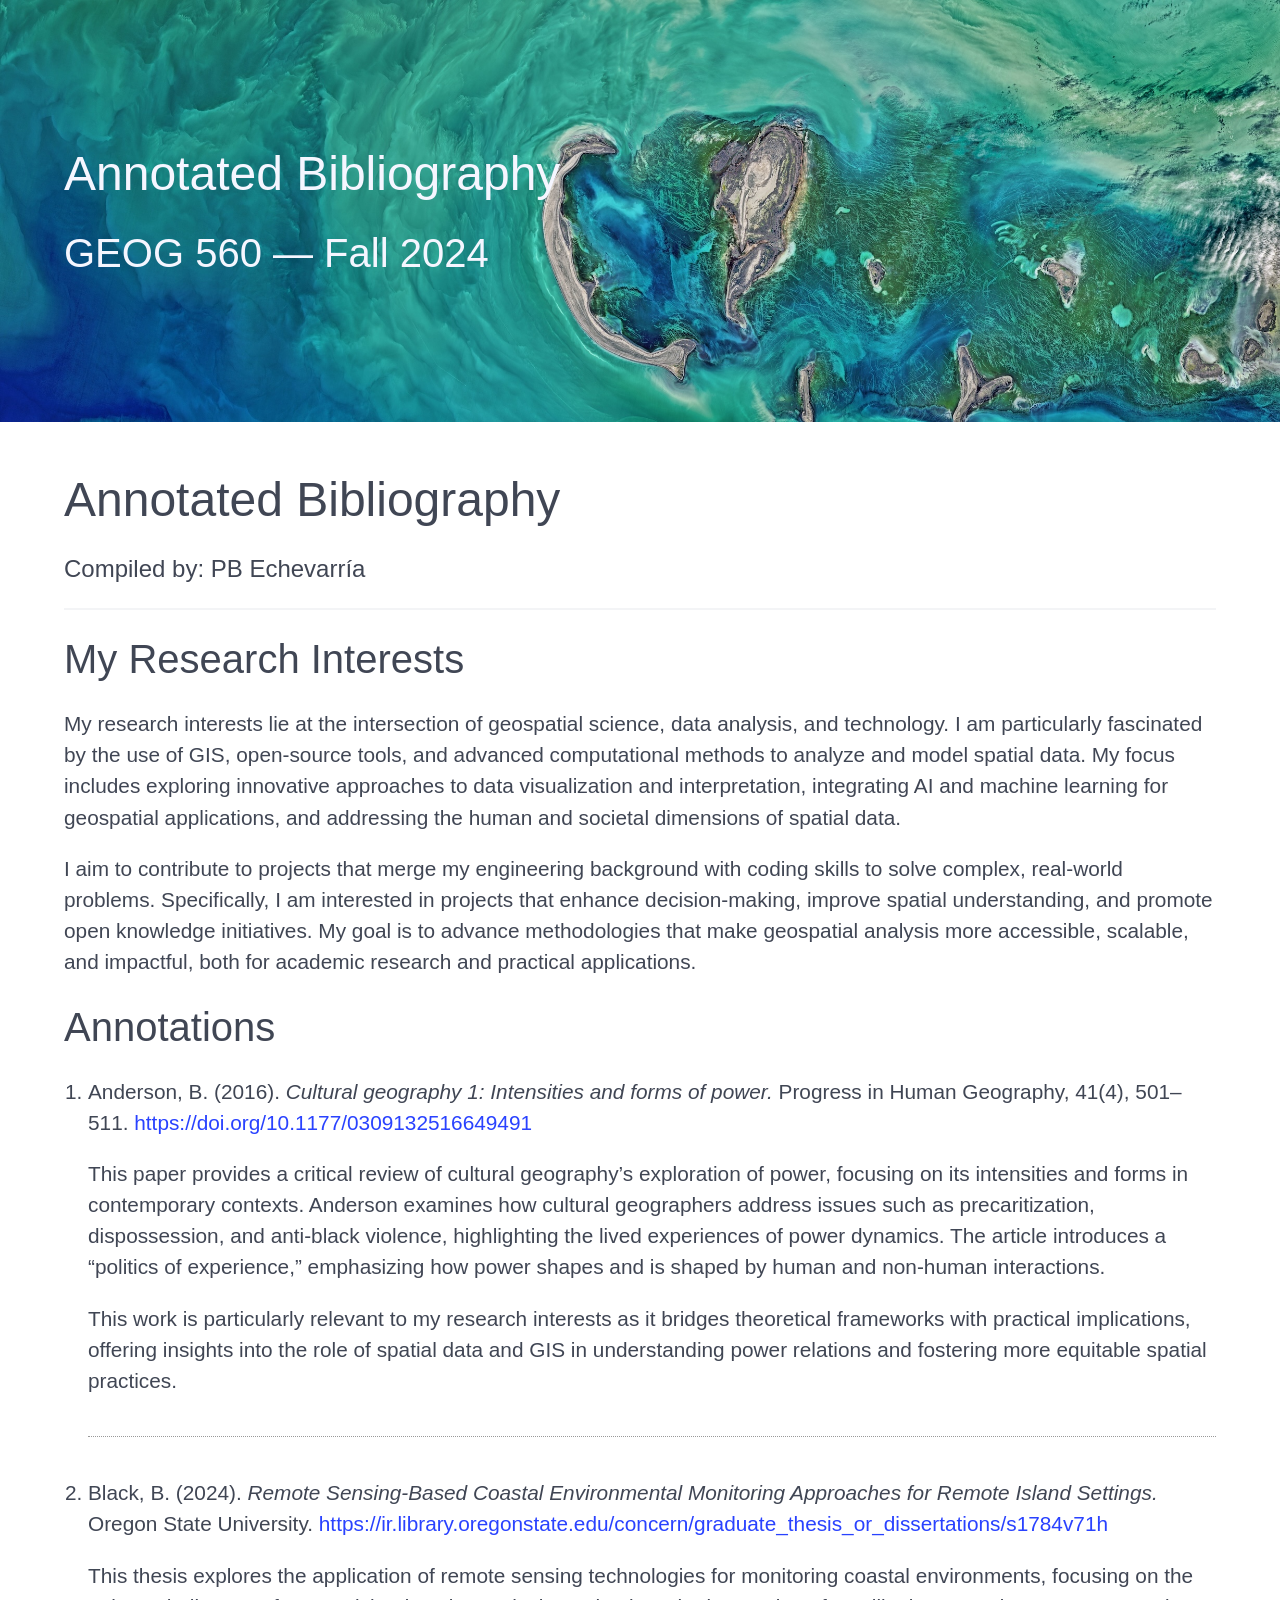
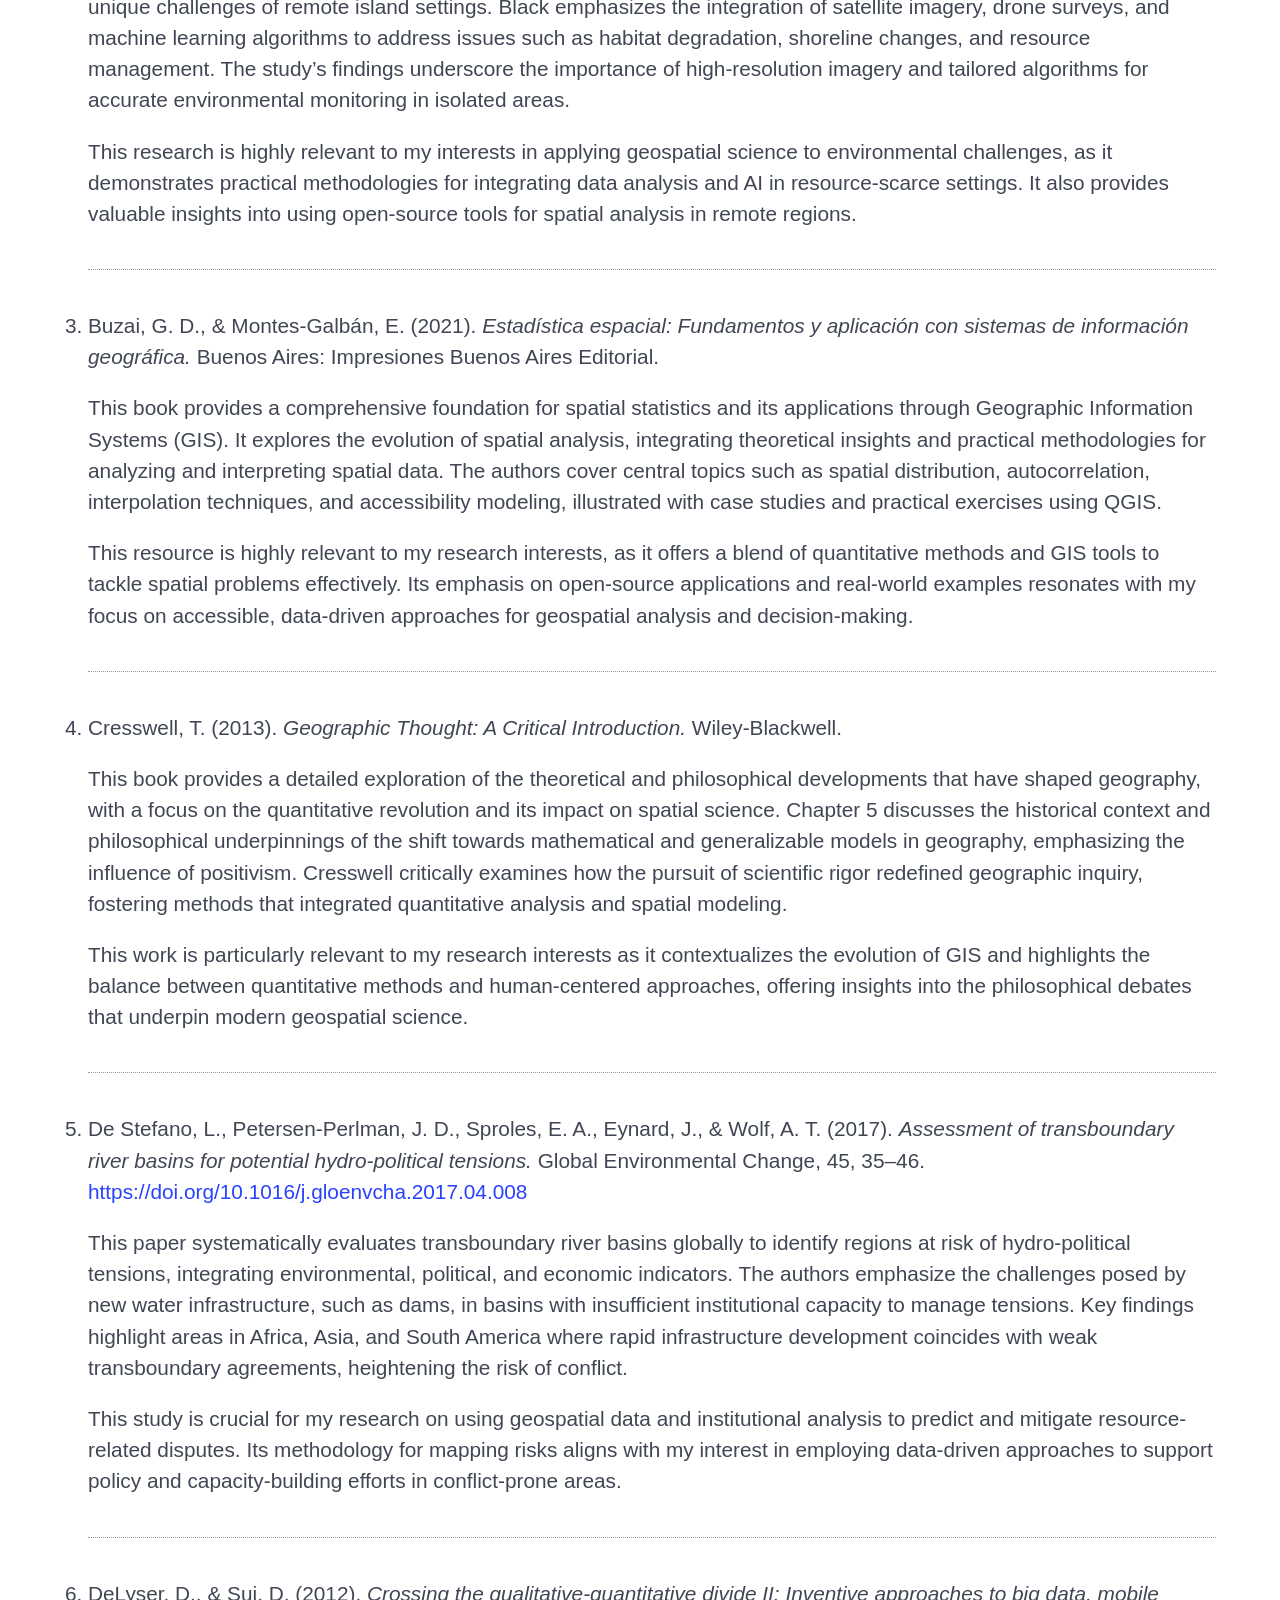
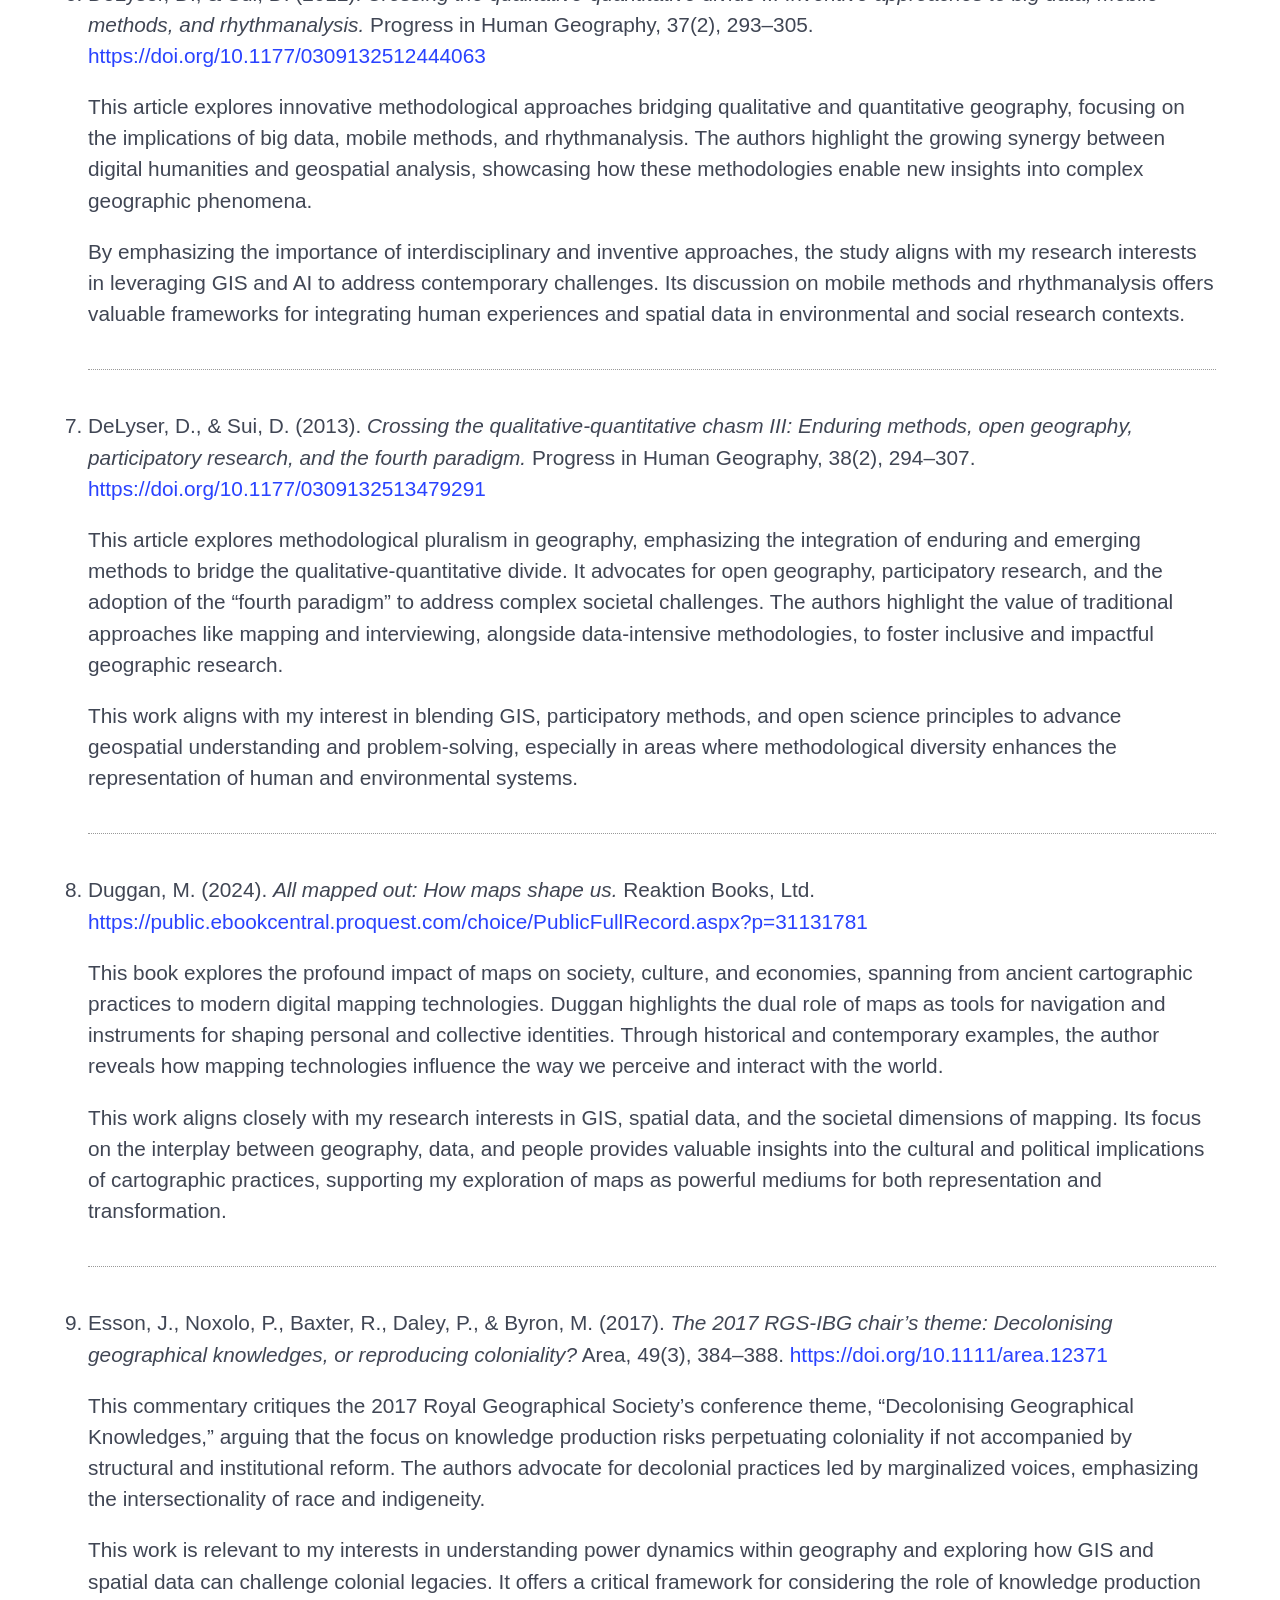
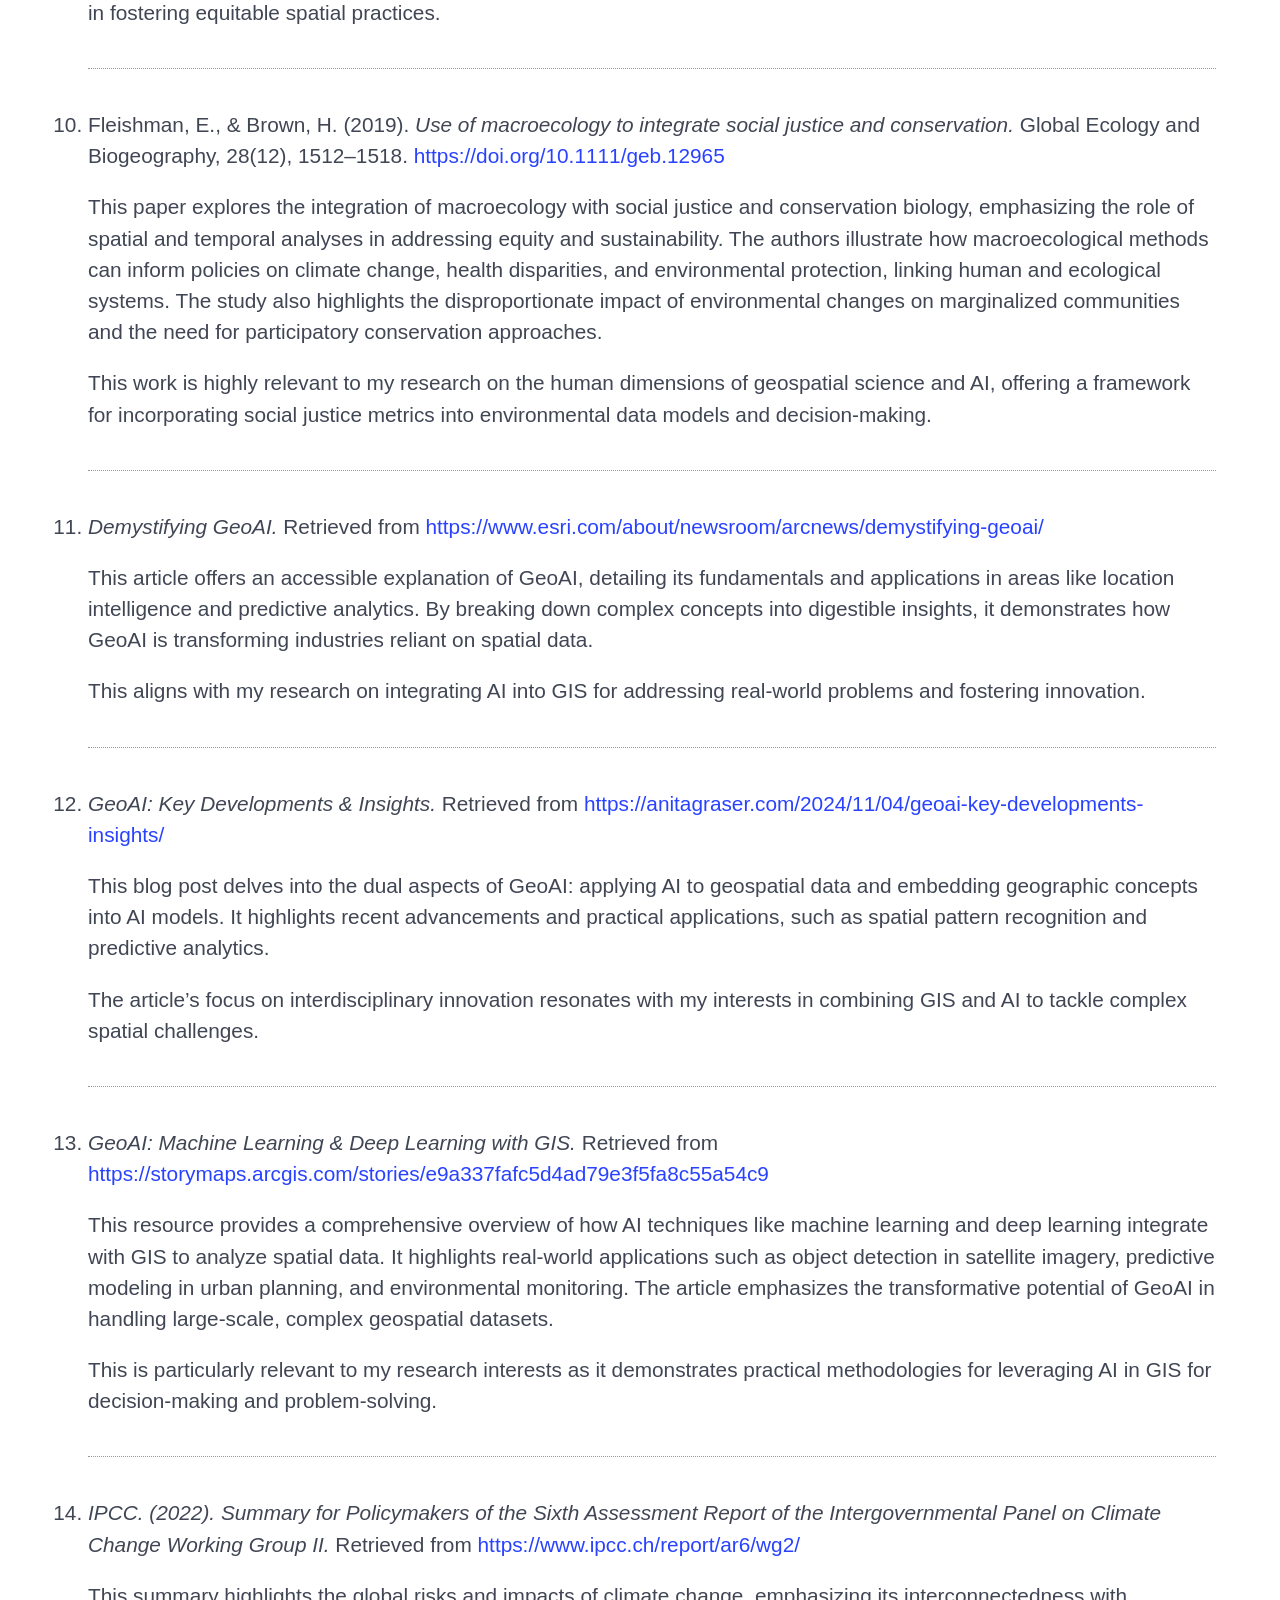
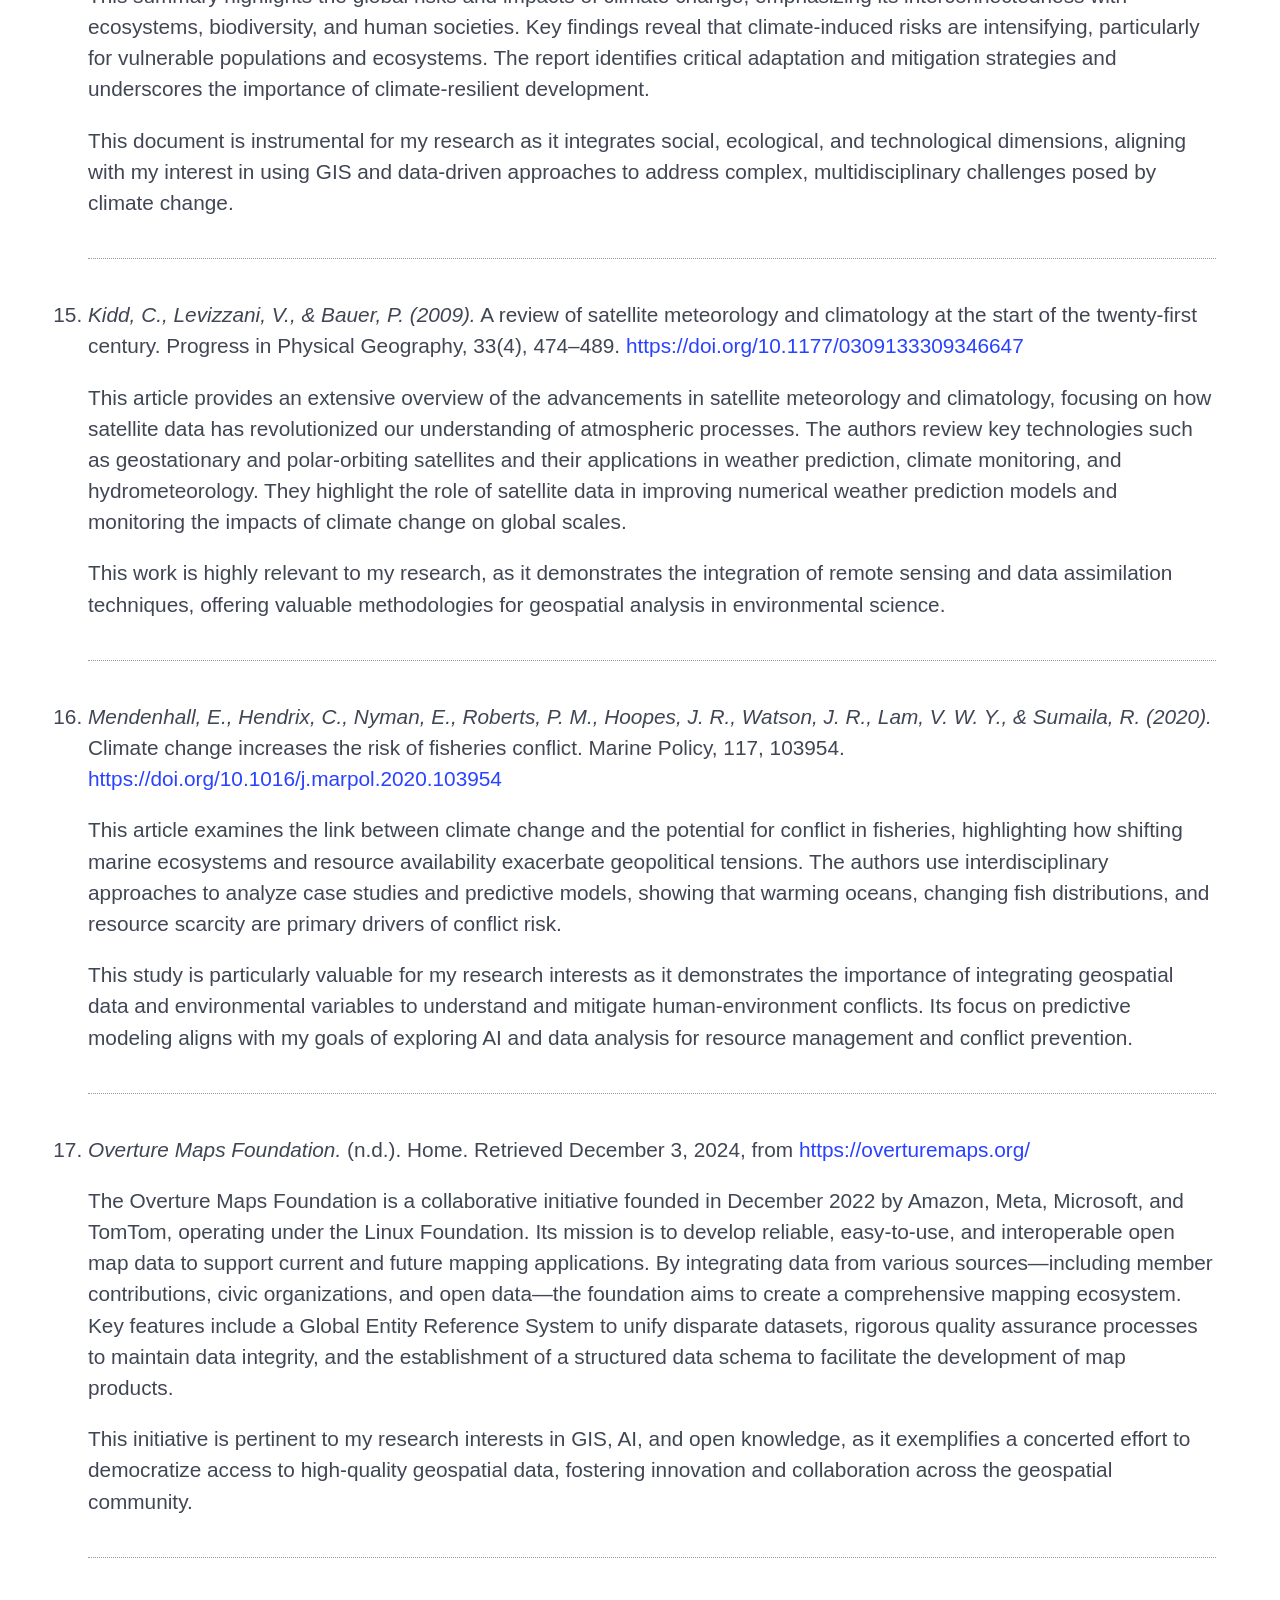
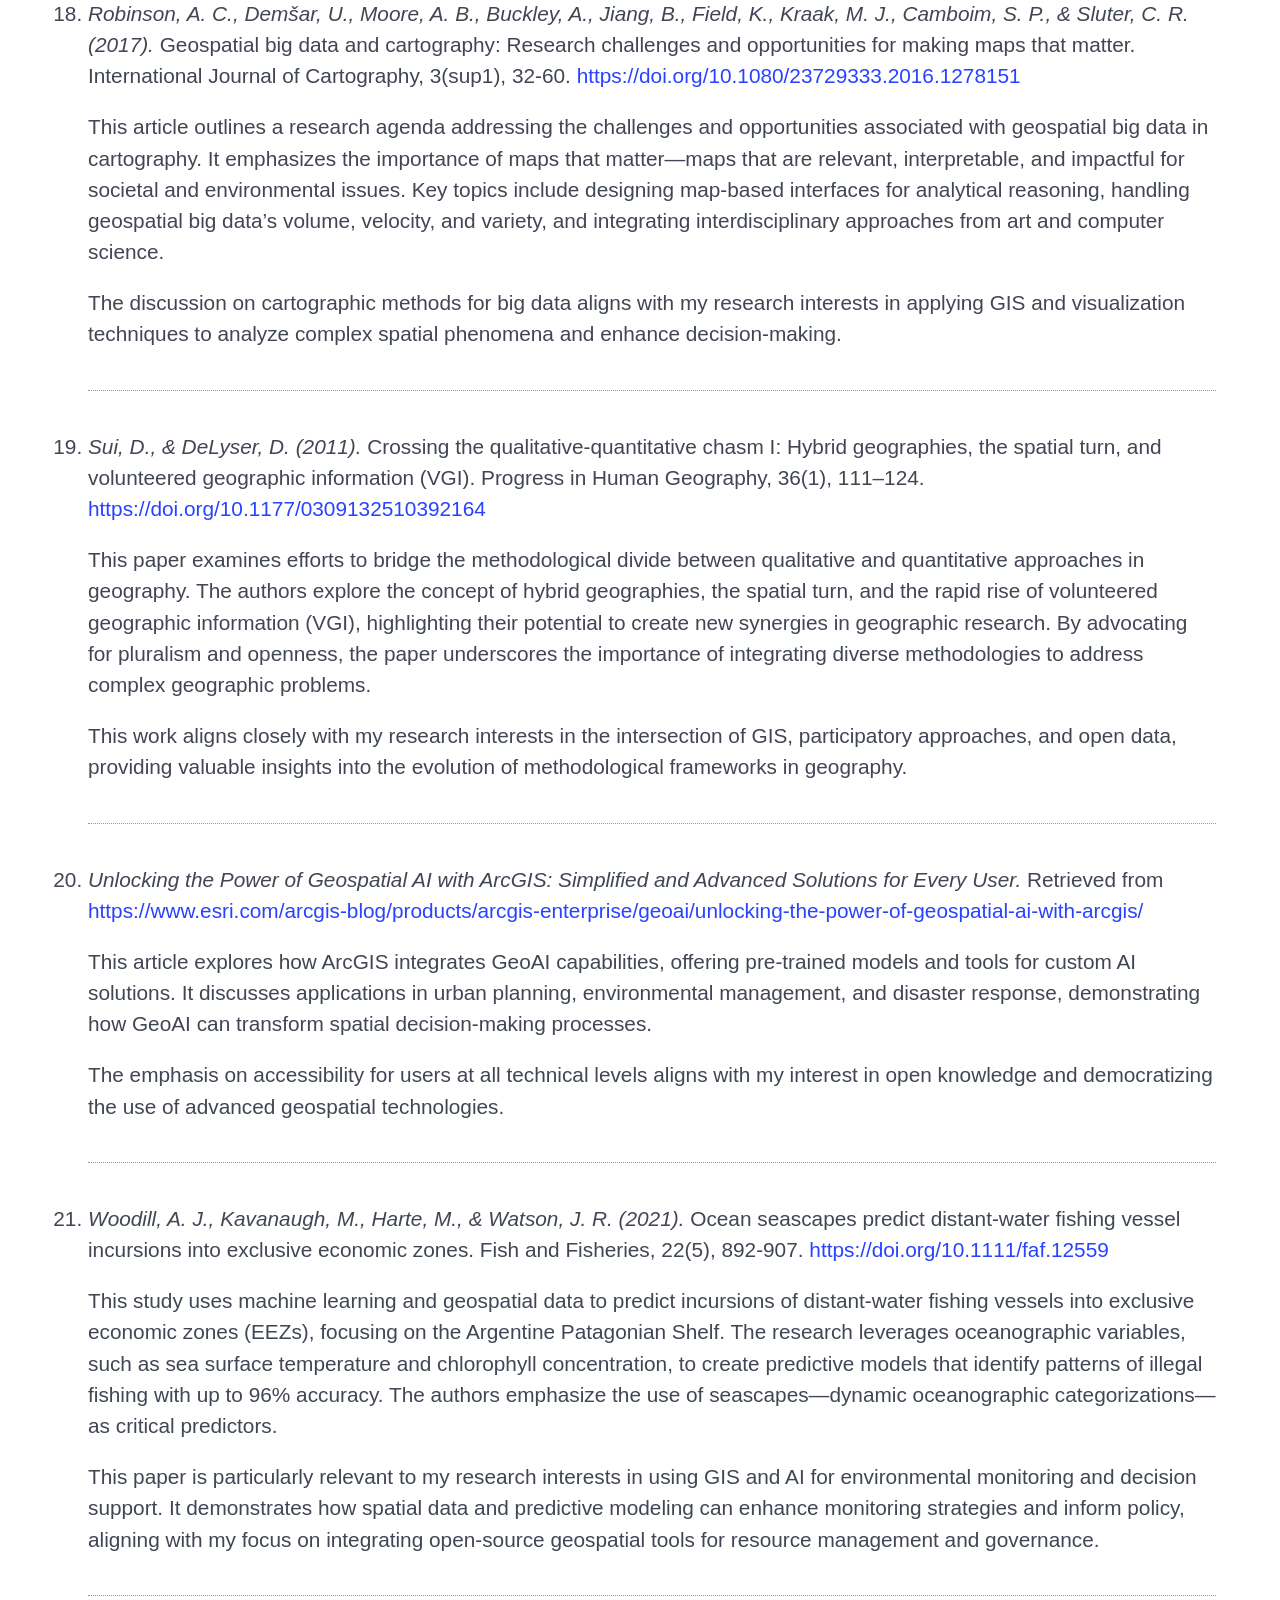
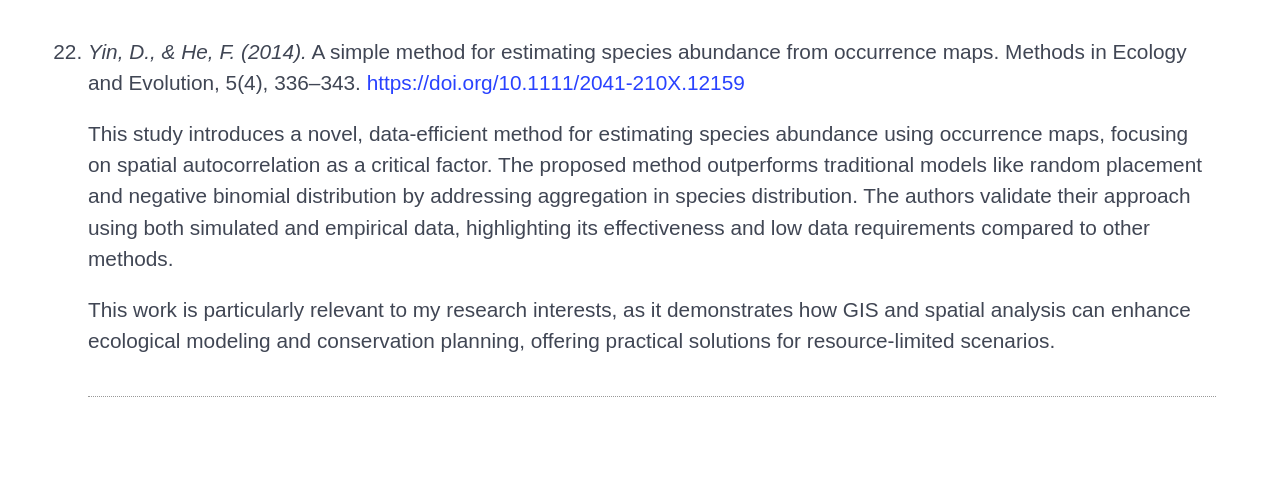
<file: index.html>
<!DOCTYPE html>
<html>

<head>
  <meta charset="utf-8">
  <meta name="viewport" content="width=device-width, initial-scale=1">
  <title>Annotated Bibliography</title>
  <!-- <link rel="stylesheet" href="https://cdn.jsdelivr.net/npm/bulma@1.0.2/css/bulma.min.css"> -->
  <!-- <link rel="stylesheet" href="css/bulma.min.css"> -->
  <link rel="stylesheet" href="css/style.css">
</head>

<body>

  <section id="header" class="hero is-medium is-link">
    <div class="container">
      <p class="subtitle is-1">
        Annotated Bibliography
      </p>
      <p class="subtitle is-2">GEOG 560 — Fall 2024</p>
    </div>
  </section>
  <section class="section main">
    <div class="container">
      <h1 class="subtitle is-1">
        Annotated Bibliography
      </h1>
      <!-- <h2 class="subtitle is-3">
        GIScience I: Introduction to Geographic Information Science, GEOG 560
      </h2> -->
      <div class="block subtitle is-4">
        Compiled by: PB Echevarría
      </div>
      <hr />
      <div class="block">
        <h2 class="subtitle is-2">My Research Interests</h2>
        <p>
          My research interests lie at the intersection of geospatial science, data analysis, and technology. I am
          particularly
          fascinated by the use of GIS, open-source tools, and advanced computational methods to analyze and model
          spatial
          data.
          My focus includes exploring innovative approaches to data visualization and interpretation, integrating AI and
          machine
          learning for geospatial applications, and addressing the human and societal dimensions of spatial data.
        </p>
        <p>
          I aim to contribute to projects that merge my engineering background with coding skills to solve complex,
          real-world
          problems. Specifically, I am interested in projects that enhance decision-making, improve spatial
          understanding,
          and
          promote open knowledge initiatives. My goal is to advance methodologies that make geospatial analysis more
          accessible,
          scalable, and impactful, both for academic research and practical applications.
        </p>

      </div>

      <div class="block">
        <h2 class="subtitle is-2">Annotations</h2>

        <ol id="annotations">
          <li>
            <div class="citation">
              Anderson, B. (2016). <i>Cultural geography 1: Intensities and forms of power.</i> Progress in Human
              Geography, 41(4), 501–511.
              <a href="https://doi.org/10.1177/0309132516649491"
                target="_blank">https://doi.org/10.1177/0309132516649491</a>
            </div>
            <div class="annotation">
              <p>This paper provides a critical review of cultural geography’s exploration of power, focusing on its
                intensities and forms in contemporary contexts. Anderson examines how cultural geographers address
                issues
                such as precaritization, dispossession, and anti-black violence, highlighting the lived experiences of
                power
                dynamics. The article introduces a “politics of experience,” emphasizing how power shapes and is shaped
                by
                human and non-human interactions.</p>
              <p>This work is particularly relevant to my research interests as it
                bridges
                theoretical frameworks with practical implications, offering insights into the role of spatial data and
                GIS
                in understanding power relations and fostering more equitable spatial practices.</p>
            </div>
          </li>
          <li>
            <div class="citation">
              Black, B. (2024). <i>Remote Sensing-Based Coastal Environmental Monitoring Approaches for Remote Island
                Settings.</i> Oregon State University.
              <a href="https://ir.library.oregonstate.edu/concern/graduate_thesis_or_dissertations/s1784v71h"
                target="_blank">https://ir.library.oregonstate.edu/concern/graduate_thesis_or_dissertations/s1784v71h</a>
            </div>
            <div class="annotation">
              <p>This thesis explores the application of remote sensing technologies for monitoring coastal
                environments,
                focusing on the unique challenges of remote island settings. Black emphasizes the integration of
                satellite
                imagery, drone surveys, and machine learning algorithms to address issues such as habitat degradation,
                shoreline changes, and resource management. The study’s findings underscore the importance of
                high-resolution imagery and tailored algorithms for accurate environmental monitoring in isolated areas.
              </p>
              <p>This research is highly relevant to my interests in applying geospatial science to environmental
                challenges,
                as it demonstrates practical methodologies for integrating data analysis and AI in resource-scarce
                settings.
                It also provides valuable insights into using open-source tools for spatial analysis in remote regions.
              </p>
            </div>
          </li>
          <li>
            <div class="citation">
              Buzai, G. D., & Montes-Galbán, E. (2021). <i>Estadística espacial: Fundamentos y aplicación con sistemas
                de
                información geográfica.</i> Buenos Aires: Impresiones Buenos Aires Editorial.
            </div>
            <div class="annotation">
              <p>This book provides a comprehensive foundation for spatial statistics and its applications through
                Geographic
                Information Systems (GIS). It explores the evolution of spatial analysis, integrating theoretical
                insights
                and practical methodologies for analyzing and interpreting spatial data. The authors cover central
                topics
                such as spatial distribution, autocorrelation, interpolation techniques, and accessibility modeling,
                illustrated with case studies and practical exercises using QGIS.</p>
              <p>This resource is highly relevant to my
                research interests, as it offers a blend of quantitative methods and GIS tools to tackle spatial
                problems
                effectively. Its emphasis on open-source applications and real-world examples resonates with my focus on
                accessible, data-driven approaches for geospatial analysis and decision-making.</p>
            </div>
          </li>
          <li>
            <div class="citation">
              Cresswell, T. (2013). <i>Geographic Thought: A Critical Introduction.</i> Wiley-Blackwell.
            </div>
            <div class="annotation">
              <p>This book provides a detailed exploration of the theoretical and philosophical developments that have
                shaped
                geography, with a focus on the quantitative revolution and its impact on spatial science. Chapter 5
                discusses the historical context and philosophical underpinnings of the shift towards mathematical and
                generalizable models in geography, emphasizing the influence of positivism. Cresswell critically
                examines
                how the pursuit of scientific rigor redefined geographic inquiry, fostering methods that integrated
                quantitative analysis and spatial modeling.</p>
              <p>This work is particularly relevant to my research interests as
                it contextualizes the evolution of GIS and highlights the balance between quantitative methods and
                human-centered approaches, offering insights into the philosophical debates that underpin modern
                geospatial
                science.</p>
            </div>
          </li>
          <li>
            <div class="citation">
              De Stefano, L., Petersen-Perlman, J. D., Sproles, E. A., Eynard, J., & Wolf, A. T. (2017). <i>Assessment
                of
                transboundary river basins for potential hydro-political tensions.</i> Global Environmental Change, 45,
              35–46.
              <a href="https://doi.org/10.1016/j.gloenvcha.2017.04.008"
                target="_blank">https://doi.org/10.1016/j.gloenvcha.2017.04.008</a>
            </div>
            <div class="annotation">
              <p>This paper systematically evaluates transboundary river basins globally to identify regions at risk of
                hydro-political tensions, integrating environmental, political, and economic indicators. The authors
                emphasize the challenges posed by new water infrastructure, such as dams, in basins with insufficient
                institutional capacity to manage tensions. Key findings highlight areas in Africa, Asia, and South
                America
                where rapid infrastructure development coincides with weak transboundary agreements, heightening the
                risk
                of
                conflict.</p>
              <p>This study is crucial for my research on using geospatial data and institutional analysis to
                predict and mitigate resource-related disputes. Its methodology for mapping risks aligns with my
                interest
                in
                employing data-driven approaches to support policy and capacity-building efforts in conflict-prone
                areas.</p>
            </div>
          </li>
          <li>
            <div class="citation">
              DeLyser, D., & Sui, D. (2012). <i>Crossing the qualitative-quantitative divide II: Inventive approaches to
                big data, mobile methods, and rhythmanalysis.</i> Progress in Human Geography, 37(2), 293–305.
              <a href="https://doi.org/10.1177/0309132512444063"
                target="_blank">https://doi.org/10.1177/0309132512444063</a>
            </div>
            <div class="annotation">
              <p>This article explores innovative methodological approaches bridging qualitative and quantitative
                geography,
                focusing on the implications of big data, mobile methods, and rhythmanalysis. The authors highlight the
                growing synergy between digital humanities and geospatial analysis, showcasing how these methodologies
                enable new insights into complex geographic phenomena.</p>
              <p>By emphasizing the importance of interdisciplinary
                and inventive approaches, the study aligns with my research interests in leveraging GIS and AI to
                address
                contemporary challenges. Its discussion on mobile methods and rhythmanalysis offers valuable frameworks
                for
                integrating human experiences and spatial data in environmental and social research contexts.</p>
            </div>
          </li>
          <li>
            <div class="citation">
              DeLyser, D., & Sui, D. (2013). <i>Crossing the qualitative-quantitative chasm III: Enduring methods, open
                geography, participatory research, and the fourth paradigm.</i> Progress in Human Geography, 38(2),
              294–307.
              <a href="https://doi.org/10.1177/0309132513479291"
                target="_blank">https://doi.org/10.1177/0309132513479291</a>
            </div>
            <div class="annotation">
              <p>This article explores methodological pluralism in geography, emphasizing the integration of enduring
                and
                emerging methods to bridge the qualitative-quantitative divide. It advocates for open geography,
                participatory research, and the adoption of the “fourth paradigm” to address complex societal
                challenges.
                The authors highlight the value of traditional approaches like mapping and interviewing, alongside
                data-intensive methodologies, to foster inclusive and impactful geographic research.</p>
              <p>This work aligns with
                my interest in blending GIS, participatory methods, and open science principles to advance geospatial
                understanding and problem-solving, especially in areas where methodological diversity enhances the
                representation of human and environmental systems.</p>
            </div>
          </li>
          <li>
            <div class="citation">
              Duggan, M. (2024). <i>All mapped out: How maps shape us.</i> Reaktion Books, Ltd.
              <a href="https://public.ebookcentral.proquest.com/choice/PublicFullRecord.aspx?p=31131781"
                target="_blank">https://public.ebookcentral.proquest.com/choice/PublicFullRecord.aspx?p=31131781</a>
            </div>
            <div class="annotation">
              <p>This book explores the profound impact of maps on society, culture, and economies, spanning from
                ancient
                cartographic practices to modern digital mapping technologies. Duggan highlights the dual role of maps
                as
                tools for navigation and instruments for shaping personal and collective identities. Through historical
                and
                contemporary examples, the author reveals how mapping technologies influence the way we perceive and
                interact with the world.</p>
              <p>This work aligns closely with my research interests in GIS, spatial data, and the
                societal dimensions of mapping. Its focus on the interplay between geography, data, and people provides
                valuable insights into the cultural and political implications of cartographic practices, supporting my
                exploration of maps as powerful mediums for both representation and transformation.</p>
            </div>
          </li>
          <li>
            <div class="citation">
              Esson, J., Noxolo, P., Baxter, R., Daley, P., & Byron, M. (2017). <i>The 2017 RGS-IBG chair’s theme:
                Decolonising geographical knowledges, or reproducing coloniality?</i> Area, 49(3), 384–388.
              <a href="https://doi.org/10.1111/area.12371" target="_blank">https://doi.org/10.1111/area.12371</a>
            </div>
            <div class="annotation">
              <p>This commentary critiques the 2017 Royal Geographical Society’s conference theme, “Decolonising
                Geographical
                Knowledges,” arguing that the focus on knowledge production risks perpetuating coloniality if not
                accompanied by structural and institutional reform. The authors advocate for decolonial practices led by
                marginalized voices, emphasizing the intersectionality of race and indigeneity.</p>
              <p>This work is relevant to my
                interests in understanding power dynamics within geography and exploring how GIS and spatial data can
                challenge colonial legacies. It offers a critical framework for considering the role of knowledge
                production
                in fostering equitable spatial practices.</p>
            </div>
          </li>
          <li>
            <div class="citation">
              Fleishman, E., & Brown, H. (2019). <i>Use of macroecology to integrate social justice and
                conservation.</i>
              Global Ecology and Biogeography, 28(12), 1512–1518.
              <a href="https://doi.org/10.1111/geb.12965" target="_blank">https://doi.org/10.1111/geb.12965</a>
            </div>
            <div class="annotation">
              <p>This paper explores the integration of macroecology with social justice and conservation biology,
                emphasizing the role of spatial and temporal analyses in addressing equity and sustainability. The
                authors
                illustrate how macroecological methods can inform policies on climate change, health disparities, and
                environmental protection, linking human and ecological systems. The study also highlights the
                disproportionate impact of environmental changes on marginalized communities and the need for
                participatory
                conservation approaches.</p>
              <p>This work is highly relevant to my research on the human dimensions of geospatial
                science and AI, offering a framework for incorporating social justice metrics into environmental data
                models
                and decision-making.</p>
            </div>
          </li>
          <li>
            <div class="citation">
              <i>Demystifying GeoAI.</i> Retrieved from <a
                href="https://www.esri.com/about/newsroom/arcnews/demystifying-geoai/"
                target="_blank">https://www.esri.com/about/newsroom/arcnews/demystifying-geoai/</a>
            </div>
            <div class="annotation">
              <p>This article offers an accessible explanation of GeoAI, detailing its fundamentals and applications
                in areas
                like
                location intelligence and predictive analytics. By breaking down complex concepts into digestible
                insights,
                it
                demonstrates how GeoAI is transforming industries reliant on spatial data.</p>
              <p>This aligns with my research on
                integrating
                AI into GIS for addressing real-world problems and fostering innovation.</p>
            </div>

          </li>
          <li>
            <div class="citation">
              <i>GeoAI: Key Developments & Insights.</i> Retrieved from
              <a href="https://anitagraser.com/2024/11/04/geoai-key-developments-insights/"
                target="_blank">https://anitagraser.com/2024/11/04/geoai-key-developments-insights/</a>
            </div>
            <div class="annotation">
              <p>This blog post delves into the dual aspects of GeoAI: applying AI to geospatial data and embedding
                geographic concepts into AI models. It highlights recent advancements and practical applications, such
                as
                spatial pattern recognition and predictive analytics.</p>
              <p>The article’s focus on interdisciplinary
                innovation
                resonates with my interests in combining GIS and AI to tackle complex spatial challenges.</p>
            </div>
          </li>
          <li>
            <div class="citation">
              <i>GeoAI: Machine Learning & Deep Learning with GIS.</i> Retrieved from
              <a href="https://storymaps.arcgis.com/stories/e9a337fafc5d4ad79e3f5fa8c55a54c9"
                target="_blank">https://storymaps.arcgis.com/stories/e9a337fafc5d4ad79e3f5fa8c55a54c9</a>
            </div>
            <div class="annotation">
              <p>This resource provides a comprehensive overview of how AI techniques like machine learning and deep
                learning
                integrate with GIS to analyze spatial data. It highlights real-world applications such as object
                detection
                in satellite imagery, predictive modeling in urban planning, and environmental monitoring. The article
                emphasizes the transformative potential of GeoAI in handling large-scale, complex geospatial datasets.
              </p>
              <p>This
                is particularly relevant to my research interests as it demonstrates practical methodologies for
                leveraging
                AI in GIS for decision-making and problem-solving.</p>
            </div>
          </li>
          <li>
            <div class="citation">
              <i>IPCC. (2022). Summary for Policymakers of the Sixth Assessment Report of the Intergovernmental
                Panel
                on Climate Change Working Group II.</i> Retrieved from
              <a href="https://www.ipcc.ch/report/ar6/wg2/" target="_blank">https://www.ipcc.ch/report/ar6/wg2/</a>
            </div>
            <div class="annotation">
              <p>This summary highlights the global risks and impacts of climate change, emphasizing its
                interconnectedness
                with ecosystems, biodiversity, and human societies. Key findings reveal that climate-induced risks are
                intensifying, particularly for vulnerable populations and ecosystems. The report identifies critical
                adaptation and mitigation strategies and underscores the importance of climate-resilient development.
              </p>
              <p>This
                document is instrumental for my research as it integrates social, ecological, and technological
                dimensions,
                aligning with my interest in using GIS and data-driven approaches to address complex, multidisciplinary
                challenges posed by climate change.</p>
            </div>
          </li>
          <li>
            <div class="citation">
              <i>Kidd, C., Levizzani, V., & Bauer, P. (2009).</i> A review of satellite meteorology and
              climatology at the start of the twenty-first century. Progress in Physical Geography, 33(4), 474–489.
              <a href="https://doi.org/10.1177/0309133309346647"
                target="_blank">https://doi.org/10.1177/0309133309346647</a>
            </div>
            <div class="annotation">
              <p>This article provides an extensive overview of the advancements in satellite meteorology and
                climatology,
                focusing on how satellite data has revolutionized our understanding of atmospheric processes. The
                authors
                review key technologies such as geostationary and polar-orbiting satellites and their applications in
                weather prediction, climate monitoring, and hydrometeorology. They highlight the role of satellite data
                in
                improving numerical weather prediction models and monitoring the impacts of climate change on global
                scales.</p>
              <p>This work is highly relevant to my research, as it demonstrates the integration of remote sensing and
                data
                assimilation techniques, offering valuable methodologies for geospatial analysis in environmental
                science.</p>
            </div>
          </li>
          <li>
            <div class="citation">
              <i>Mendenhall, E., Hendrix, C., Nyman, E., Roberts, P. M., Hoopes, J. R., Watson, J. R., Lam, V. W.
                Y.,
                & Sumaila, R. (2020).</i> Climate change increases the risk of fisheries conflict. Marine
              Policy,
              117, 103954.
              <a href="https://doi.org/10.1016/j.marpol.2020.103954"
                target="_blank">https://doi.org/10.1016/j.marpol.2020.103954</a>
            </div>
            <div class="annotation">
              <p>This article examines the link between climate change and the potential for conflict in fisheries,
                highlighting how shifting marine ecosystems and resource availability exacerbate geopolitical tensions.
                The
                authors use interdisciplinary approaches to analyze case studies and predictive models, showing that
                warming
                oceans, changing fish distributions, and resource scarcity are primary drivers of conflict risk.</p>
              <p>This
                study
                is particularly valuable for my research interests as it demonstrates the importance of integrating
                geospatial data and environmental variables to understand and mitigate human-environment conflicts. Its
                focus on predictive modeling aligns with my goals of exploring AI and data analysis for resource
                management
                and conflict prevention.</p>
            </div>
          </li>
          <li>
            <div class="citation">
              <i>Overture Maps Foundation.</i> (n.d.). Home. Retrieved December 3, 2024, from
              <a href="https://overturemaps.org/" target="_blank">https://overturemaps.org/</a>
            </div>
            <div class="annotation">
              <p>The Overture Maps Foundation is a collaborative initiative founded in December 2022 by Amazon, Meta,
                Microsoft, and TomTom, operating under the Linux Foundation. Its mission is to develop reliable,
                easy-to-use, and interoperable open map data to support current and future mapping applications. By
                integrating data from various sources—including member contributions, civic organizations, and open
                data—the
                foundation aims to create a comprehensive mapping ecosystem. Key features include a Global Entity
                Reference
                System to unify disparate datasets, rigorous quality assurance processes to maintain data integrity, and
                the
                establishment of a structured data schema to facilitate the development of map products.</p>
              <p>This initiative
                is
                pertinent to my research interests in GIS, AI, and open knowledge, as it exemplifies a concerted effort
                to
                democratize access to high-quality geospatial data, fostering innovation and collaboration across the
                geospatial community.</p>
            </div>
          </li>
          <li>
            <div class="citation">
              <i>Robinson, A. C., Demšar, U., Moore, A. B., Buckley, A., Jiang, B., Field, K., Kraak, M. J.,
                Camboim,
                S. P., & Sluter, C. R. (2017).</i> Geospatial big data and cartography: Research challenges and
              opportunities for making maps that matter. International Journal of Cartography, 3(sup1), 32-60.
              <a href="https://doi.org/10.1080/23729333.2016.1278151"
                target="_blank">https://doi.org/10.1080/23729333.2016.1278151</a>
            </div>
            <div class="annotation">
              <p>This article outlines a research agenda addressing the challenges and opportunities associated with
                geospatial big data in cartography. It emphasizes the importance of maps that matter—maps that are
                relevant,
                interpretable, and impactful for societal and environmental issues. Key topics include designing
                map-based
                interfaces for analytical reasoning, handling geospatial big data’s volume, velocity, and variety, and
                integrating interdisciplinary approaches from art and computer science.</p>
              <p>The discussion on cartographic
                methods for big data aligns with my research interests in applying GIS and visualization techniques to
                analyze complex spatial phenomena and enhance decision-making.</p>
            </div>
          </li>
          <li>
            <div class="citation">
              <i>Sui, D., & DeLyser, D. (2011).</i> Crossing the qualitative-quantitative chasm I: Hybrid
              geographies, the spatial turn, and volunteered geographic information (VGI). Progress in Human
              Geography,
              36(1), 111–124.
              <a href="https://doi.org/10.1177/0309132510392164"
                target="_blank">https://doi.org/10.1177/0309132510392164</a>
            </div>
            <div class="annotation">
              <p>This paper examines efforts to bridge the methodological divide between qualitative and quantitative
                approaches in geography. The authors explore the concept of hybrid geographies, the spatial turn, and
                the
                rapid rise of volunteered geographic information (VGI), highlighting their potential to create new
                synergies
                in geographic research. By advocating for pluralism and openness, the paper underscores the importance
                of
                integrating diverse methodologies to address complex geographic problems.</p>
              <p>This work aligns closely with
                my
                research interests in the intersection of GIS, participatory approaches, and open data, providing
                valuable
                insights into the evolution of methodological frameworks in geography.</p>
            </div>
          </li>
          <li>
            <div class="citation">
              <i>Unlocking the Power of Geospatial AI with ArcGIS: Simplified and Advanced Solutions for Every
                User.</i> Retrieved from
              <a href="https://www.esri.com/arcgis-blog/products/arcgis-enterprise/geoai/unlocking-the-power-of-geospatial-ai-with-arcgis/"
                target="_blank">https://www.esri.com/arcgis-blog/products/arcgis-enterprise/geoai/unlocking-the-power-of-geospatial-ai-with-arcgis/</a>
            </div>
            <div class="annotation">
              </p>This article explores how ArcGIS integrates GeoAI capabilities, offering pre-trained models and tools
              for
              custom AI solutions. It discusses applications in urban planning, environmental management, and disaster
              response, demonstrating how GeoAI can transform spatial decision-making processes.</p>
              <p>The emphasis on
                accessibility for users at all technical levels aligns with my interest in open knowledge and
                democratizing
                the use of advanced geospatial technologies.</p>
            </div>
          </li>
          <li>
            <div class="citation">
              <i>Woodill, A. J., Kavanaugh, M., Harte, M., & Watson, J. R. (2021).</i> Ocean seascapes
              predict
              distant-water fishing vessel incursions into exclusive economic zones. Fish and Fisheries, 22(5),
              892-907.
              <a href="https://doi.org/10.1111/faf.12559" target="_blank">https://doi.org/10.1111/faf.12559</a>
            </div>
            <div class="annotation">
              <p>This study uses machine learning and geospatial data to predict incursions of distant-water fishing
                vessels
                into exclusive economic zones (EEZs), focusing on the Argentine Patagonian Shelf. The research leverages
                oceanographic variables, such as sea surface temperature and chlorophyll concentration, to create
                predictive
                models that identify patterns of illegal fishing with up to 96% accuracy. The authors emphasize the use
                of
                seascapes—dynamic oceanographic categorizations—as critical predictors.</p>
              <p>This paper is particularly
                relevant
                to my research interests in using GIS and AI for environmental monitoring and decision support. It
                demonstrates how spatial data and predictive modeling can enhance monitoring strategies and inform
                policy,
                aligning with my focus on integrating open-source geospatial tools for resource management and
                governance.</p>
            </div>
          </li>
          <li>
            <div class="citation">
              <i>Yin, D., & He, F. (2014).</i> A simple method for estimating species abundance from
              occurrence
              maps. Methods in Ecology and Evolution, 5(4), 336–343.
              <a href="https://doi.org/10.1111/2041-210X.12159"
                target="_blank">https://doi.org/10.1111/2041-210X.12159</a>
            </div>
            <div class="annotation">
              <p>This study introduces a novel, data-efficient method for estimating species abundance using occurrence
                maps,
                focusing on spatial autocorrelation as a critical factor. The proposed method outperforms traditional
                models
                like random placement and negative binomial distribution by addressing aggregation in species
                distribution.
                The authors validate their approach using both simulated and empirical data, highlighting its
                effectiveness
                and low data requirements compared to other methods.</p>
              <p>This work is particularly relevant to my research
                interests, as it demonstrates how GIS and spatial analysis can enhance ecological modeling and
                conservation
                planning, offering practical solutions for resource-limited scenarios.</p>
            </div>
          </li>
        </ol>

      </div>

    </div>
  </section>
</body>

</html>
</file>
<file: css/style.css>
@import url("bulma.min.css");

#header {
    background: url('../img/ocean.jpg') no-repeat center center;
    -webkit-background-size: cover;
    -moz-background-size: cover;
    -o-background-size: cover;
    background-size: cover;
    padding: 9rem 0;
    ;
}

#header .contaner {
    color: #FFF !important;
}

.main {
    font-size: 1.3rem;
    text-spacing-trim: .3rem;
}

.main p,
.citation {
    margin-bottom: 1.25rem;
}

#annotations {
    margin-left: 1.5rem;
}

#annotations li {
    margin-bottom: 2.5rem;
    padding-bottom: 1.25rem;
    border: 0;
    border-bottom: 1px;
    border-style: dotted;
    border-color: #999;
}

.citation {
    font-weight: 500;
}

.annotation {
    color: 444;
}
</file>
